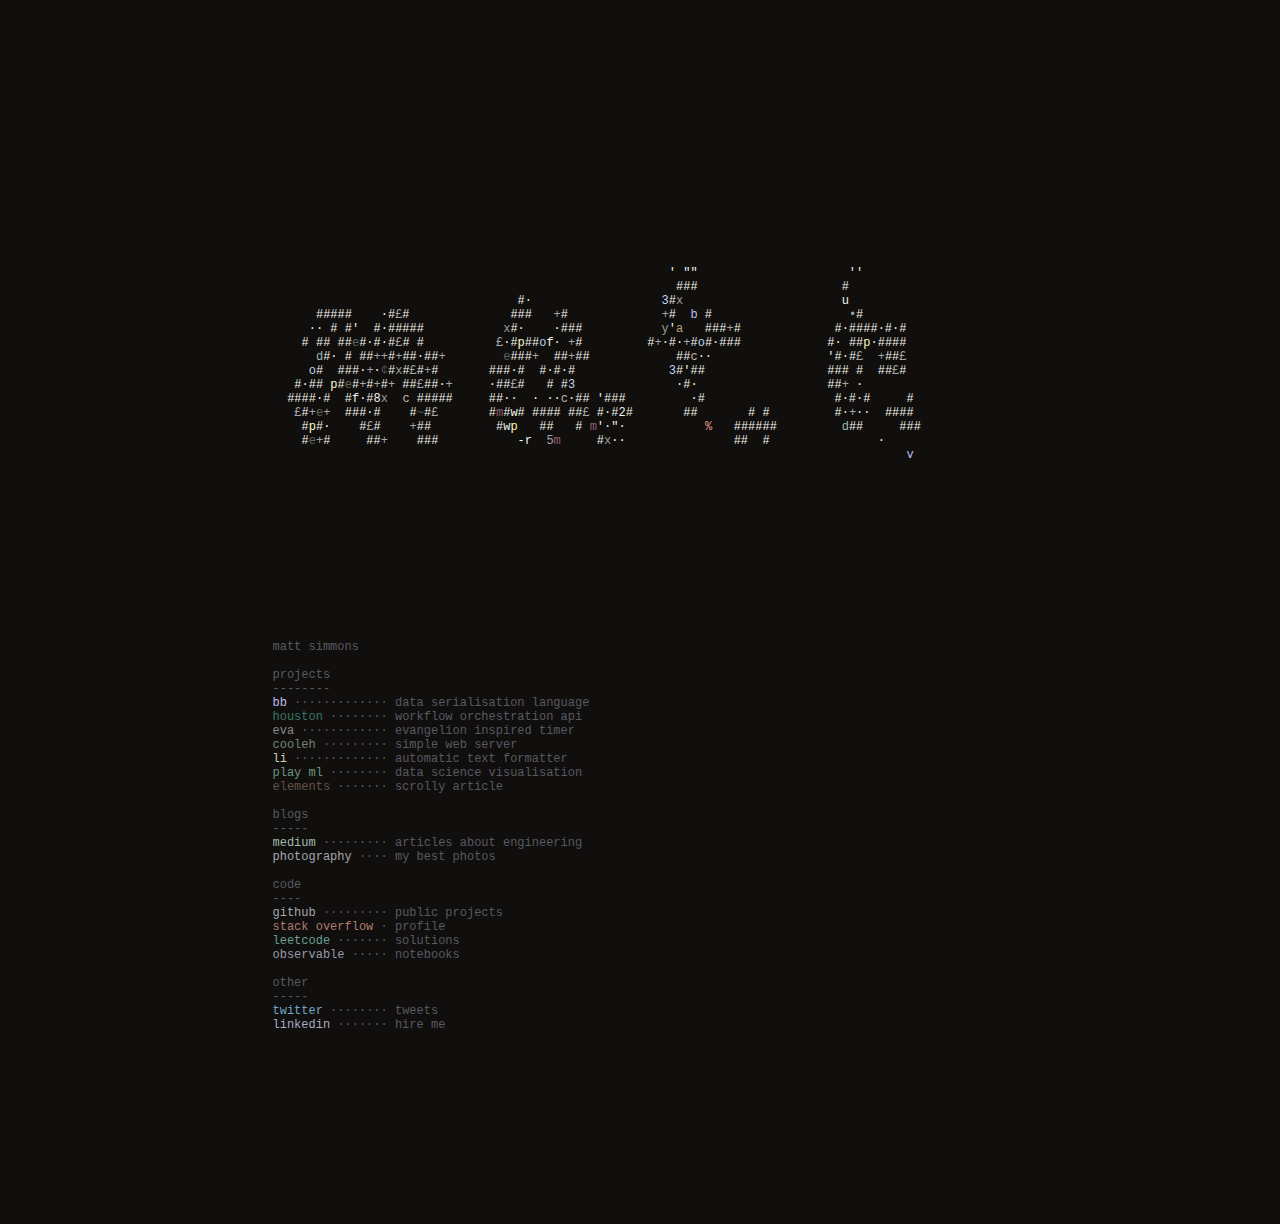
<file: index.html>
<!doctype html>
<html>

<head>
	<meta charset="utf-8">
	<title>Matt Simmons | Portfolio</title>
	<meta name="viewport" content="width=device-width, initial-scale=1.0">
</head>

<style>
	body {
		margin: 0;
		overflow-x: hidden;
		background: #100f0d;
		/*background: #1d1b16;*/
		color: #f3f2ea;
		font-size: 12px;
		/*height: 100vh;*/
		-ms-overflow-style: none;  /* IE and Edge */
		scrollbar-width: none;  /* Firefox */
	}
	body::-webkit-scrollbar {
		display: none;
	}
	button {
		background: #0000;
		color: #f3f2ea;
		font-family: monospace;
	}
	pre {
		max-width: 100vw;
		overflow-x: hidden;
		display: block;
	}
	code {
		display: block;
	}
	pre#folio {
		color: #595962;
		/*white-space: pre-wrap;*/
		width: 735px;
	}
	button {
		visibility: hidden;
	}
	main {
		margin: 0;
		padding: 15vh 0 20vh 0;
		display: flex;
		flex-direction: column;
		align-items: center;
		justify-content: center;
		overflow-x: hidden;
	}
	/* mobile site */
	@media only screen and (max-width: 750px) {
		body {
			overflow: auto;
		}
		main {
			height: auto;
		}
		code#art {
			width: 95vw;
			height: 100vh;
		}
		pre#folio {
			font-size: 14px;
			width: auto;
			padding: 30px;
		}
	}
	a {
		text-decoration: none;
		color: #595962;
	}
	a:hover {
		text-decoration: underline;
		/*text-decoration-color: white;*/
	}
	.cooleh a {color: #748474;}
	.eva a {color: #888;}
	.bb a {color: #bebeee;}
	.github a {color: #a5a6ab;}
	.houston a {color: #397565;}
	.li a {color: #d0cfae;}
	.linkedin a {color: #aac;}
	.medium a {color: #a0bab0;}
	.observable a {color: #99a;}
	.playml a {color: #6D9680;}
	.elements a {color: #655147;}
	.twitter a {color: #71a6cb;}
	.stack-overflow a {color: #af7b71;}
	.leetcode a {color: #6b9f95;}
</style>

<body>
	<script src="js/wasm_exec.js"></script>
	<script>
		// v4.0.0

		if (!WebAssembly.instantiateStreaming) { // polyfill
			WebAssembly.instantiateStreaming = async (resp, importObject) => {
				const source = await (await resp).arrayBuffer();
				return await WebAssembly.instantiate(source, importObject);
			};
		}

		wasm = {};  // create a global object that I can attach functions to from go

		const go = new Go();
		let mod, inst;
		var spaceKeyPressed = false
		let paused = false

		async function init() {
			document.getElementById("runButton").disabled = false;
			document.getElementById("initButton").disabled = true;

			go.run(inst);  // this runs the init() function of main.go
			inst = await WebAssembly.instantiate(mod, go.importObject); // reset instance
		}

		var INTERVAL;

		async function run() {
			document.getElementById("stopButton").disabled = false;
			document.getElementById("playButton").disabled = true;
			document.getElementById("stopButton").disabled = false;

			wasm.glitchArtInit(window.innerWidth)

			const artElement = document.getElementById("art")
			window.clearInterval(INTERVAL)
			INTERVAL = setInterval(() => {
				artElement.innerHTML = wasm.glitchArtIterate()
			}, 30)
		}

		async function stop() {
			document.getElementById("stopButton").disabled = true;
			document.getElementById("playButton").disabled = false;

			window.clearInterval(INTERVAL)
		}
		async function play() {
			document.getElementById("playButton").disabled = true;
			document.getElementById("stopButton").disabled = false;
			const artElement = document.getElementById("art")
			// for (let i = 1; i > 0; i++) {
			INTERVAL = setInterval(() => {
				if (!paused) artElement.innerHTML = wasm.glitchArtIterate()
			}, 20)
			// }
		}

		async function print() {
			const artElement = document.getElementById("art")
		}

		window.onload = () => {

			WebAssembly.instantiateStreaming(fetch("main.wasm"), go.importObject).then((result) => {
				mod = result.module;
				inst = result.instance;
				document.getElementById("initButton").disabled = false;
			}).catch((err) => {
				console.error(err);
			}).then(init).then(run);

			document.addEventListener('keydown', e => {
				if (e.key === ' ') {

					if (paused) {
						play()
						paused = false
					} else {
						stop()
						paused = true
					}

					spaceKeyPressed = true
				}
			})
			document.addEventListener('keyup', e => {
				if (e.key === ' ') {
					spaceKeyPressed = false
				}
			})

			document.getElementById("art").onmousemove = (e) => {
				if (spaceKeyPressed) {
					wasm.erase(Math.floor(e.offsetX/7.1), Math.floor(e.offsetY/14.3))
				} else {
					wasm.draw(Math.floor(e.offsetX/7.1), Math.floor(e.offsetY/14.3))
				}

			}
		}

	</script>

	<button onClick="init();" id="initButton" disabled>initialise</button>
	<button onClick="run();" id="runButton" disabled>restart</button>
	<button onClick="stop();" id="stopButton" disabled>pause</button>
	<button onClick="play();" id="playButton" disabled>play</button>
	<button onClick="print();" id="printButton">print</button>

	<main>
	  <pre><code id="art"></code></pre>

	  <pre id="folio"><code>
matt simmons

projects
--------
<span class="bb"><a href="https://mattsimmons1.github.io/bb/">bb</a></span> ············· data serialisation language
<span class="houston"><a href="https://callhouston.io">houston</a></span> ········ workflow orchestration api
<span class="eva"><a href="https://github.com/MattSimmons1/eva">eva</a></span> ············ evangelion inspired timer
<span class="cooleh"><a href="https://github.com/MattSimmons1/cooleh">cooleh</a></span> ········· simple web server
<span class="li"><a href="https://li.js.org">li</a></span> ············· automatic text formatter
<span class="playml"><a href="https://play-ml.datasparq.ai">play ml</a></span> ········ data science visualisation
<span class="elements"><a href="https://datasparq.ai/elements-of-engineering-google/">elements</a></span> ······· scrolly article

blogs
-----
<span class="medium"><a href="https://medium.com/@matt.simmons">medium</a></span> ········· articles about engineering
<span class="github"><a href="./blog/">photography</a></span> ···· my best photos

code
----
<span class="github"><a href="https://github.com/MattSimmons1">github</a></span> ········· public projects
<span class="stack-overflow"><a href="https://stackoverflow.com/users/10015714/matt-simmons">stack overflow</a></span> · profile
<span class="leetcode"><a href="https://leetcode.com/user4281EZ/">leetcode</a></span> ······· solutions
<span class="observable"><a href="https://observablehq.com/@mattsimmons1">observable</a></span> ····· notebooks

other
-----
<span class="twitter"><a href="https://twitter.com/MattSimmons01">twitter</a></span> ········ tweets
<span class="linkedin"><a href="https://www.linkedin.com/in/matt-simmons-0470a7106/">linkedin</a></span> ······· hire me
</code></pre>
</main>

</body>

</html>
</file>
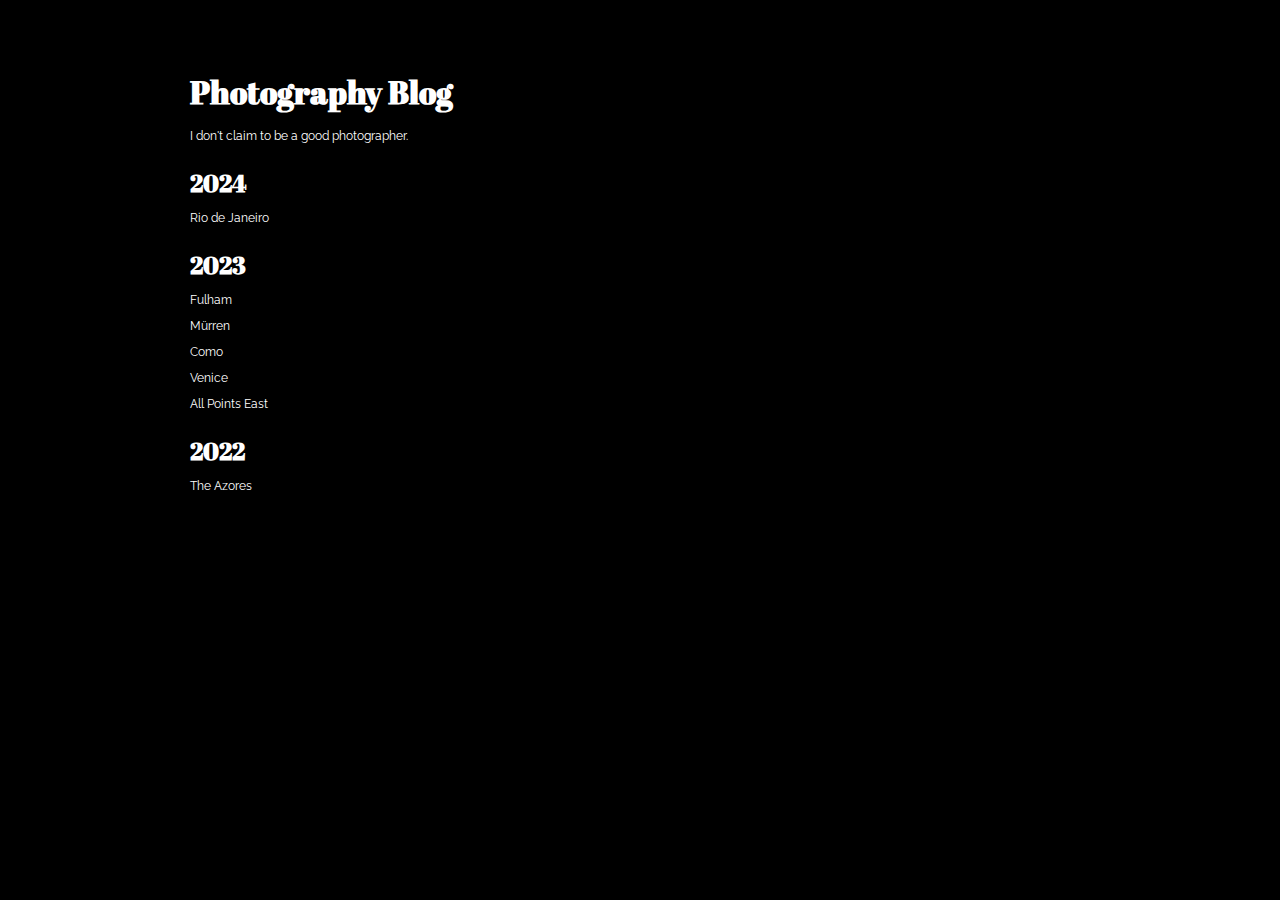
<file: blog/index.html>
<!DOCTYPE html>
<html>
<meta http-equiv="Content-Type" content="text/html; charset=utf-8">
<meta charset="utf-8">
<link rel="preconnect" href="https://fonts.googleapis.com">
<link rel="preconnect" href="https://fonts.gstatic.com" crossorigin>
<link href="https://fonts.googleapis.com/css2?family=Abril+Fatface&family=Raleway&display=swap" rel="stylesheet">
<link rel="stylesheet" href="./style.css" />
<meta name="viewport" content="width=device-width, initial-scale=1.0">
<body>
<main>
    <h1>Photography Blog</h1>
    <p>I don't claim to be a good photographer.</p>

    <h2>2024</h2>
    <p><a href="2024-01_rio_de_janeiro.html">Rio de Janeiro</a></p>

    <h2>2023</h2>
    <p><a href="2023-11_fulham.html">Fulham</a></p>
    <p><a href="2023-10_murren.html">Mürren</a></p>
    <p><a href="2023-09_como.html">Como</a></p>
    <p><a href="2023-09_venice.html">Venice</a></p>
    <p><a href="2023-08_ape.html">All Points East</a></p>

    <h2>2022</h2>
    <p><a href="2022-09_azores.html">The Azores</a></p>
</main>
</body>
</file>
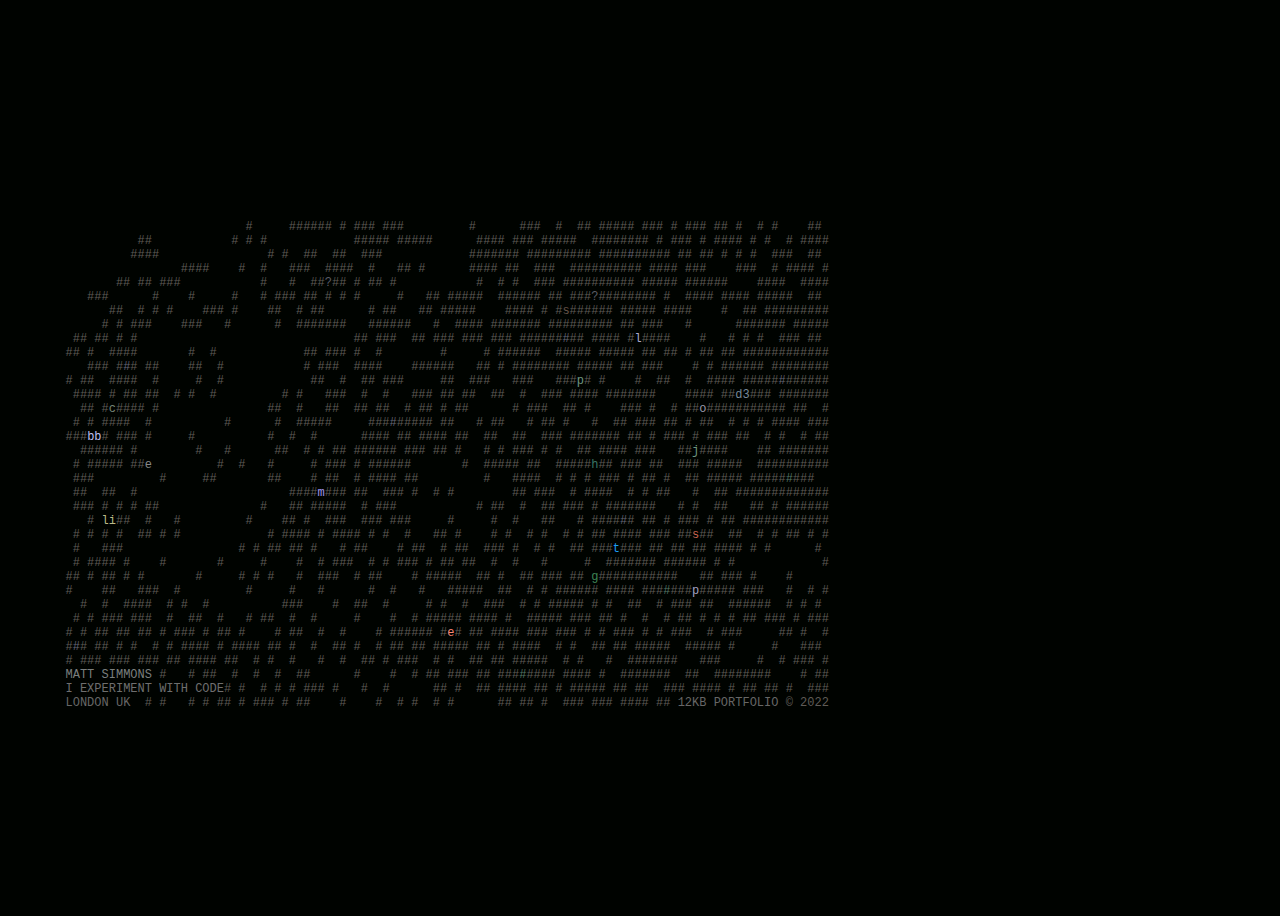
<file: folio.html>
<!DOCTYPE html>
<meta charset="utf-8">
<head>
<title>Matt Simmons</title>
<meta name="viewport" content="width=device-width, initial-scale=1.0">
</head>

<style>
body {
  background: #000300;
  color: #5f5b56;
  font-size: 12px;
  display: flex;
  justify-content: center;
  align-items: center;
  height: 100vh;
  overflow: hidden;
}
a {
  text-decoration: none;
}
.outer {
  display: flex;
  justify-content: center;
}
.info {
  width: 390px;
  margin-left: 10px;
  color: #babbb6
}
.highlight {
  color: #7e7e7e;
}
.extra1 a {color: #667;}
.extra2 a {color: #576;}
.extra3 a {color: #667;}
.cooleh a {color: #748474;}
.eva a {color: #888;}
.bb a {color: #bebeee;}
.blocks a {color: #789;}
.github a {color: #3f8555;}
.houston a {color: #397565;}
.li a {color: #bb8;}
.linkedin a {color: #aac;}
.medium a {color: #9e95ef;}
.observable a {color: #99a;}
.playml a {color: #6D9680;}
.elements a {color: rgb(251, 135, 119);}
.pypi a {color: #a0a0c0;}
.job-finder a {color: #6D9680;}
.secret a {color: #595b66;}
.twitter a {color: #1d9bf0;}
.stack-overflow a {color: #c76350;}
.soundcloud a {color: #655147;}
.portfolio a {color: #666;}
</style>

<body>
<div class="outer">
  <pre><code id="main"></code></pre>
  <pre class="info"><code id="info"></code></pre>
<div>
<script>
// v3.3.0
const thing = `
                           #     ###### # ### ###         #      ###  #  ## ##### ### # ### ## #  # #    ##
            ##           # # #            ##### #####      #### ### #####  ######## # ### # #### # #  # ####
           ####               # #  ##  ##  ###            ####### ######### ####§7#### ## ## # # #  ###  ##
                  ####    #  #   ###  ####  #   ## #      #### ##  ###  ########## #### ###    ###  # #### #
         ## ## ###           #   #  ##§a# # ## #           #  # #  ### ########## ##### ######    ####  ####
     ###      #    #     #   # ### ## # # #     #   ## #####  ###### ## ###§b####### #  #### #### #####  ##
        ##  # # #    ### #    ##  # ##      # ##   ## #####    #### # #soundcloud### ####    #  ## #########
       # # ###    ###   #      #  #######   ######   #  #### ####### ######### ## ###   #      ####### #####
   ## ## # #                              ## ###  ## ### ### ### ######§8# #### #linkedin #   # # #  ### ##
  ## #  ####       #  #            ## ### #  #        #     # ######  ##### ##### ## ## # ## ## ############
     ### #§c ##    ##  #           # ###  ####    ######   ## # ######## ##### ## ###    # # ###### ########
  # ##  ####  #     #  #            ##  #  ## ###     ##  ###   ###   ###play-ml #  ##  #  #### #####§1#####
   #### # ## ##  # #  #         # #   ###  #  #   ### ## ##  ##  #  ### #### #######    #### ##d3### #######
    ## #cooleh#               ##  #   ##  ## ##  # ## # ##      # ###  ## #    ### #  # ##observable## ##  #
   # # ####  #          #      #  #####     ###§6#### ##   # ##   # ## #   #  ## ### ## # ##  # # # #### ###
  ##§bb# ### #     #          #  #  #      #### ## #### ##  ##  ##  ### ####### ## # ### # ### ##  # #  # ##
    ###### #        #   #      ##  # # ## ###### ### ## #   # # ### # #  ## #### ###   ##job finder# #######
   # ##### ##eva       #  #   #     # ### # ######       #  ##### ##  #####houston ##  ### #####  ##########
   ###         #     ##       ##    # ##  # #### ##         #   ####  # # # ### # ## #  ## ##### #####§3##
   ##  ##  #                     ####medium#  ### #  # #        ## ###  # ####  # # ##   #  ## #############
   ### # # # ##              #   ## #####  # ###           # ##  #  ## ### # #######   # #  ##   ## # ######
     # li.js.org #         #    ## #  ###  ### ###     #     #  #   ##   # ####§2 ## # ### # ## ############
   # # # #  ## # #            # #### # #### # #  #   ## #    # #  # #  # # ## #### ### ##stack overflow# # #
   #   ###                # # ## ## #   # ##    # ##  # ##  ### #  # #  ## ###twitter ## ## #### # #      #
   # #### #    #       #     #    #  # ###  # # ### # ## ##  #  #   #     #  ####### ###### # #            #
  ## # ## # #       #     # # #   #  ###  # ##    # #####  ## #  ## ### ## github######   ## ### #    #
  #    ##   ###  #         #     #   #      #  #   #   #####  ##  # # ###### #### ###§5##pypi## ###   #  # #
    #  #  ####  # #  #          ###    #  ##  #     # #  #  ###  # # ##### # #  ##  # ### ##  ######  # # #
   # # ### ###  #  ##  #   # ##  #  #     #    #  # ##### #### #  ##### ### ## #  #  # ## # # # ## ### # ###
  # # ## ## ## # ### # ## #    # ##  #  #    # ###### #elements## ### ### # # ### # # ###  # ###     ## #  #
  #§9 ## # #  # # #### # #### ## #  #  ## #  # ## ## ##### ## # ####  # #  ## ## #####  ##### #     #   ###
  # ### ### ### ## #### ##  # #  #   #  #  ## # ###  # #  ## ## #####  # #   #  #######   ###     #  # ### #
  MATT SIMMONS #   # ##  #  #  #  ##      #    #  # ## ### ## ###§4### #### #  #######  ##  ########    # ##
  I EXPERIMENT WITH CODE# #  # # # ### #   #  #      ## #  ## #### ## # ##### ## ##  ### #### # ## ## #  ###
  LONDON UK  # #   # # ## # ### # ##    #    #  # #  # #      ## ## #  ### ### #### ## 12KB PORTFOLIO © 2022
`
let content = thing;
const main = document.getElementById("main")
const info = document.getElementById("info")

const things = [
  ["§a", `<span class="secret"><a href="https://game-ii.s3.eu-west-2.amazonaws.com/game_0.7.html">&quest;</a><span></span></span>#`],
  ["§b", `<span class="secret"><a href="https://game-ii.s3.eu-west-2.amazonaws.com/labs/planes.html">&quest;</a><span></span></span>#`],
  ["github", `<span class="github"><a href="https://github.com/MattSimmons1">g</a><span>#####</span></span>`],
  ["twitter", `<span class="twitter"><a href="https://twitter.com/MattSimmons01">t</a><span>### ##</span></span>`],
  ["medium", `<span class="medium"><a href="https://medium.com/@matt.simmons">m</a><span>### #</span></span>`],
  ["cooleh", `<span class="cooleh"><a href="https://github.com/MattSimmons1/cooleh">c</a><span>#### </span></span>`],
  ["d3", `<span class="blocks"><a href="https://bl.ocks.org/mattsimmons1">d3</a><span></span></span>`],
  ["observable", `<span class="observable"><a href="https://observablehq.com/@mattsimmons1">o</a><span>#########</span></span>`],
  ["§c", `<span class="extra1"><a href="https://medium.com/datasparq-technology/elon-musks-5-steps-of-engineering-applied-to-software-a7963fef9887">#</a><span></span></span>#`],
  ["§1", `<span class="extra1"><a href="https://observablehq.com/@mattsimmons1/us-elections-stacked-bar-transition">#</a><span></span></span>#`],
  ["§2", `<span class="extra1"><a href="https://twitter.com/MattSimmons01/status/1299327195022790656">#</a><span></span></span>#`],  // pokemon cards
  ["§3", `<span class="extra2"><a href="https://twitter.com/MattSimmons01/status/1251436769721167877">#</a><span></span></span>#`],  // flip card
  ["§4", `<span class="extra2"><a href="https://medium.com/datasparq-technology/why-i-like-go-so-much-with-examples-8583e73895d3">#</a><span></span></span>#`],
  ["§5", `<span class="extra2"><a href="https://medium.com/datasparq-technology/so-you-think-you-know-python-9c0d8dc8451e">#</a><span></span></span>#`],
  ["§6", `<span class="extra3"><a href="https://bl.ocks.org/MattSimmons1/raw/226118accde4f7d0652ae65de098b64c">#</a><span></span></span>#`],
  ["§7", `<span class="extra3"><a href="https://bl.ocks.org/mattsimmons1/cdf0fcd601ca5e2da65440e733c398ef">#</a><span></span></span>#`],
  ["§8", `<span class="extra3"><a href="https://bl.ocks.org/mattsimmons1/fc7c4fc9506877de4162c9e5ffd51bb8">#</a><span></span></span>#`],
  ["§9", `<span class="extra3"><a href="https://medium.com/datasparq-technology/so-you-think-you-know-python-9c0d8dc8451e">#</a><span></span></span>#`],
  ["eva", `<span class="eva"><a href="https://github.com/MattSimmons1/eva">e</a><span>  </span></span>`],
  ["§bb", `#<span class="bb"><a href="https://mattsimmons1.github.io/bb/">bb</a><span></span></span>`],
  ["li.js.org", `<span class="li"><a href="https://li.js.org">li</a><span>##  #  </span></span>`],
  ["linkedin", `<span class="linkedin"><a href="https://www.linkedin.com/in/matt-simmons-0470a7106/">l</a><span>####   </span></span>`],
  ["pypi", `<span class="pypi"><a href="https://pypi.org/user/MattSimmons01/">p</a><span>###</span></span>`],
  ["play-ml", `<span class="playml"><a href="https://play-ml.datasparq.ai">p</a><span># #   </span></span>`],
  ["houston", `<span class="houston"><a href="https://callhouston.io">h</a><span>## ###</span></span>`],
  ["elements", `<span class="elements"><a href="https://datasparq.ai/elements-of-engineering-google/">e</a><span># ## ##</span></span>`],
  ["job finder", `<span class="job-finder"><a href="https://labs.datasparq.ai/job-finder-machine/">j</a><span>####    #</span></span>`],
  ["stack overflow", `<span class="stack-overflow"><a href="https://stackoverflow.com/users/10015714/matt-simmons">s</a><span>##  ##  # # #</span></span>`],
  ["soundcloud", `<span class="soundcloud"><a href="https://www.youtube.com/watch?v=dQw4w9WgXcQ">s</a><span>###### ##</span></span>`],
  ["12KB PORTFOLIO", `<span class="portfolio"><a>12KB PORTFOLIO</a><span></span></span>`],
  ["MATT SIMMONS", `<span style="color: #7a7e7e">MATT SIMMONS</span>`],
  ["I EXPERIMENT WITH CODE", `<span style="color: #6e6e6e">I EXPERIMENT WITH CODE</span>`],
  ["LONDON UK", `<span style="color: #666">LONDON UK</span>`],
]
for (let i = 0; i < things.length; i++) {
  content = content.replace(things[i][0], things[i][1])
}




main.innerHTML = content;

function reveal(query, revealText, infoText="") {
  const revealElement = document.querySelector("span" + query + " span")
  const original = revealElement.innerText

  document.querySelector("span" + query + " a").addEventListener('mouseenter', e => {
    revealElement.innerText = revealText;
    revealElement.setAttribute("class", "highlight")
    info.innerHTML = infoText
  });
  document.querySelector(query).addEventListener('mouseleave', e => {
    revealElement.innerText = original;
    revealElement.setAttribute("class", "")
    info.innerHTML = ""
  });
}

reveal(".bb", "", `
bb

A data serialisation language (like JSON
or YAML) written in go. bb allows the
user to define their own syntax and
enter data in the way they want to.`)

reveal(".blocks", "", `
bl.ocks.org Profile

Some of my data viz work with D3.js.`)

reveal(".observable", "bservable", `
Observable Profile

Some of my data viz work with D3.js on
observablehq.com.`)

reveal(".cooleh", "ooleh", `
cooleh

Ultra lightweight web server to help
with local development.`)

reveal(".twitter", "witter", `
Twitter

My Twitter account. The best way to
contact me with questions about my work.`)

reveal(".medium", "edium", `
Medium

My blog. Articles about programming and
data engineering.`)

reveal(".li", ".js.org", `
li.js.org

JS script that can automatically
convert markdown to HTML within a single
page, without the need for any code.
Also extends markdown syntax with D3
charts and some custom layout functions.`)

reveal(".linkedin", "inkedin", `
LinkedIn Profile

Follow me here for updates.`)

reveal(".github", "ithub", `
GitHub

My GitHub profile. All my code projects
can be found here.`)

reveal(".houston", "ouston", `
Houston

I helped create this workflow
orchestration API and designed the
mission dashboard.`)

reveal(".eva", "va", `
eva

Command line tool written in go.
Displays a 5 minute timer in the style
of Neon Genesis Evangelion's power
supply timer.`)

reveal(".playml", "lay-ml", `
PlayML

A collection of data science and stats
visualisations built with React, D3.js
and the Observable runtime. I designed
and built the front-end and web server.

Articles were created in collaboration
with data scientists at DATASPARQ.`)

reveal(".elements", "lements", `
Elements of Engineering Scrolly

I created this scrolly article from
scratch with D3.js`)

reveal(".pypi", "ypi", `
PyPi Profile

Here you can find Python packages that
I've published, including the Python
client for bb.`)

reveal(".job-finder", "ob finder", `
Job Finder Machine

I created the web front-end for this
ML powered job search tool.`)

reveal(".stack-overflow", "tack overflow", `
Stack Overflow Profile

Sometimes I answer questions here.`)

reveal(".soundcloud", "oundcloud", `
SoundCloud

My SoundCloud artist page were I rap
about Python and Go.`)

reveal(".portfolio", "", `
This Portfolio

I wanted a simple portfolio that has
space for all of my work. Each letter
links to something I made or worked on.`)

</script>
</body>
</file>
<file: blog/style.css>
body {
    background: black;
    /*background: #100f0d;*/
    color: white;
    display: flex;
    flex-direction: row;
    justify-content: center;
    padding: 30px;
}
p, h3 {
    font-family: 'Raleway', sans-serif;
    font-size: 12px;
}
h1, h2 {
    font-family: 'Abril Fatface', cursive;
    margin: 1em 0 0.5em 0;
}
main {
    width: 900px;
}
main div {
    padding: 45px;
    display: flex;
    flex-direction: row;
    justify-content: space-evenly;
    align-items: center;
    gap: 45px;
}
main div.wide {
    flex-direction: column;
}
main div .photo {
    padding: 0;
    flex-direction: column;
    gap: 5px;
}
main div img {
    flex: 1;
    /*border: 45px solid black;*/
}
main a, a:visited {
    color: white;
    text-decoration: none;
}
img.border {
    border: 45px solid white;
}
main div p {
    flex: 1;
}
main div.wide p.caption {
    flex: 1;
    width: 400px;
}
p.metadata {
    font-family: monospace;
    color: #363a42;
    font-size: 8px;
    width: -webkit-fill-available; /* chrome */
    text-align: right;
    margin: 0;
}

@media only screen and (max-width: 840px) {
    body {
        overflow-x: hidden;
    }
    main {
        width: 85vw;
    }
    main div {
        padding: 25px;
        flex-direction: column;
        gap: 25px;
    }
    img {
        width: calc(85vw);
    }
    img.border {
        border: 5vw solid white;
    }
}
</file>
